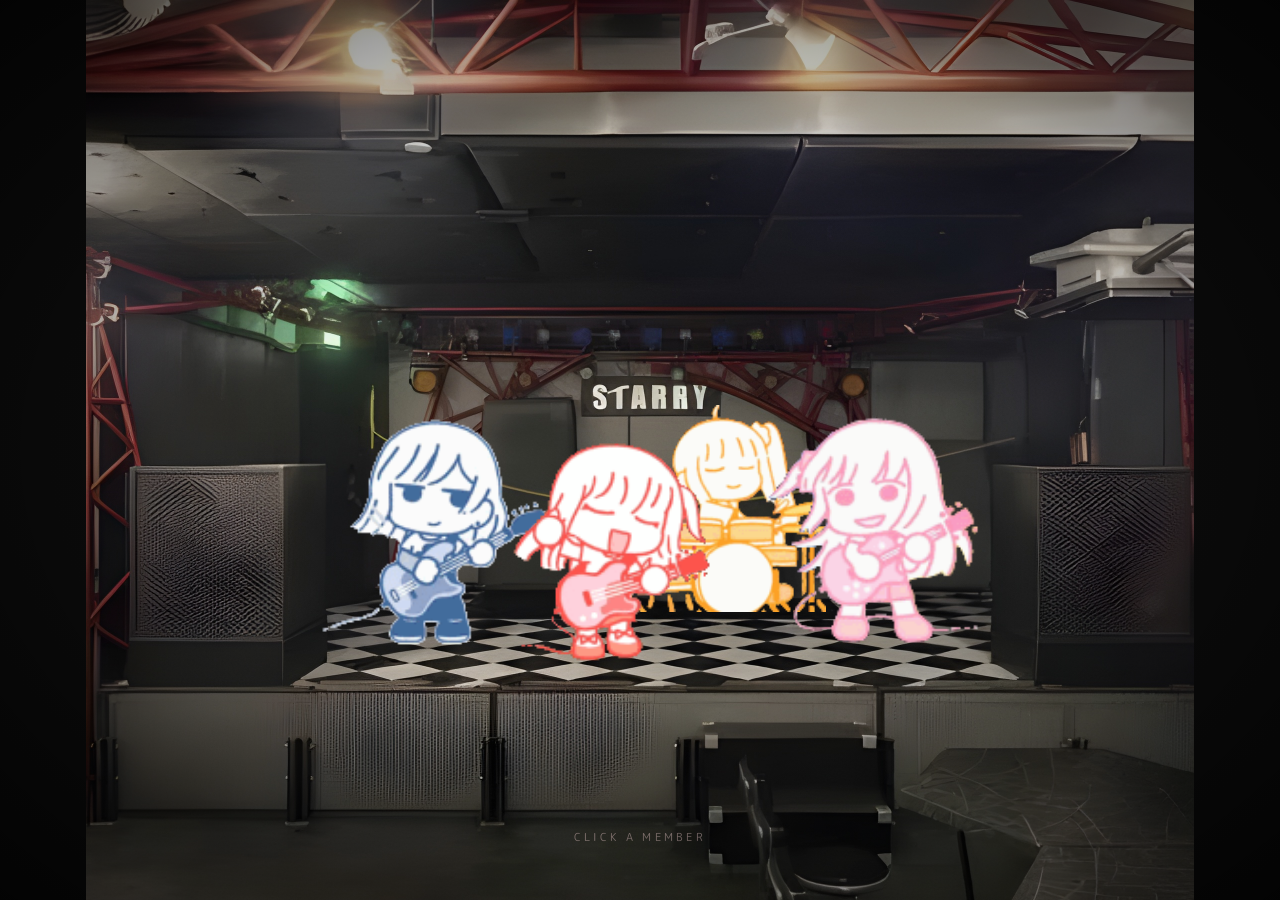
<file: index.html>
<!DOCTYPE html>
<html lang="en">
<head>
<meta charset="UTF-8">
<meta name="viewport" content="width=device-width, initial-scale=1.0">
<title>Anoto To?</title>
<link href="https://fonts.googleapis.com/css2?family=Dela+Gothic+One&family=M+PLUS+Rounded+1c:wght@400;700&display=swap" rel="stylesheet">
<style>
*, *::before, *::after { box-sizing: border-box; margin: 0; padding: 0; }

html, body {
  width: 100%; height: 100%;
  overflow: hidden;
  background: #0d0d0d;
  font-family: 'M PLUS Rounded 1c', sans-serif;
}

#app {
  display: flex;
  width: 200vw;
  height: 100vh;
  transition: transform 0.42s cubic-bezier(0.77, 0, 0.18, 1);
}
#app.open { transform: translateX(-360px); }

#stage-wrap {
  position: relative;
  width: 100vw;
  flex-shrink: 0;
  height: 100vh;
  overflow: hidden;
  background: #0d0d0d;
}
#stage-img {
  position: absolute;
  inset: 0;
  width: 100%; height: 100%;
  object-fit: contain;
  object-position: center;
  pointer-events: none;
  z-index: 1;
}

#stage-wrap::after {
  content: '';
  position: absolute; inset: 0;
  pointer-events: none;
  z-index: 2;
  background: radial-gradient(ellipse at center,
    transparent 35%, rgba(0,0,0,.3) 65%, rgba(0,0,0,.75) 100%);
}
#scene {
  position: absolute; inset: 0;
  z-index: 3;
}

.char {
  position: absolute;
  pointer-events: none;
  user-select: none;
  transition: filter 0.3s;
}
.char img { display: block; }

.chars-dimmed .char        { filter: brightness(0.2) saturate(0.2); }
.chars-dimmed .char.active { filter: none; }

.char.active::after {
  content: '';
  position: absolute; bottom: -4px; left: 50%;
  transform: translateX(-50%);
  width: 70%; height: 18px;
  background: radial-gradient(ellipse, rgba(0,0,0,.7) 0%, transparent 72%);
  border-radius: 50%; filter: blur(3px);
}
.char.active img { animation: charfloat 2.8s ease-in-out infinite; }
@keyframes charfloat { 0%,100%{transform:translateY(0)} 50%{transform:translateY(-5px)} }

.hitbox {
  position: absolute;
  width: 70%; height: 100%;
  bottom: 0; left: 50%;
  transform: translateX(-50%);
  pointer-events: auto;
  cursor: pointer;
  z-index: 10;
}

#hint {
  position: absolute;
  bottom: 6%; left: 50%;
  transform: translateX(-50%);
  font-size: 11px; letter-spacing: .3em; text-transform: uppercase;
  color: rgba(255,220,220,.4);
  pointer-events: none; white-space: nowrap;
  transition: opacity .4s;
  animation: hpulse 3s ease-in-out infinite;
}
@keyframes hpulse { 0%,100%{opacity:.4} 50%{opacity:.8} }

#panel {
  position: relative;
  width: 360px;
  flex-shrink: 0;
  height: 100vh;
  overflow: hidden;
  background: rgba(8,4,16,0.98);
  border-left: 1px solid rgba(160,60,60,.35);
}

#panel::before {
  content: '';
  position: absolute; top: 0; left: 0; right: 0; height: 2px; z-index: 5;
  background: linear-gradient(90deg, transparent, #eeb8c4, #e6d47b, #3a4664, transparent);
}

#panel-header {
  position: absolute;
  top: 0; left: 0; right: 0;
  height: 120px;
  padding: 32px 24px 0;
  z-index: 2;
}
#panel-close {
  position: absolute; top: 14px; right: 14px;
  width: 28px; height: 28px;
  background: rgba(255,255,255,.06);
  border: 1px solid rgba(255,255,255,.12);
  border-radius: 50%;
  color: rgba(255,255,255,.5);
  font-size: 14px; cursor: pointer;
  display: flex; align-items: center; justify-content: center;
  transition: background .2s, color .2s;
}
#panel-close:hover { background: rgba(200,40,40,.35); color: #fff; }

#char-name {
  font-family: 'Dela Gothic One', sans-serif;
  font-size: 22px; color: #fff;
  letter-spacing: .05em; margin-bottom: 3px;
}
#char-role {
  font-size: 10px; letter-spacing: .25em; text-transform: uppercase;
}

#tab-bar {
  position: absolute;
  top: 120px; left: 0; right: 0;
  height: 42px;
  display: flex;
  align-items: flex-end;
  border-bottom: 1px solid rgba(160,60,60,.25);
  padding: 0 16px;
  gap: 4px;
  z-index: 2;
  background: rgba(8,4,16,0.98);
  overflow-x: auto;
  scrollbar-width: none;
}
#tab-bar::-webkit-scrollbar { display: none; }

.tab-btn {
  background: none; border: none;
  border-bottom: 2px solid transparent;
  margin-bottom: -1px;
  padding: 8px 12px;
  font-family: 'M PLUS Rounded 1c', sans-serif;
  font-size: 11px; letter-spacing: .15em; text-transform: uppercase;
  color: rgba(200,160,160,.45);
  cursor: pointer;
  transition: color .2s, border-color .2s;
  white-space: nowrap;
}
.tab-btn:hover  { color: rgba(200,160,160,.8); }
.tab-btn.active { color: #fff; border-bottom-color: var(--cc, #cc3333); }

.kessoku-stat {
  display: flex;
  align-items: center;
  gap: 10px;
  background: rgba(255, 79, 163, 0.06);
  border: 1px solid rgba(255, 79, 163, 0.2);
  border-radius: 12px;
  padding: 10px 14px;
  margin-bottom: 14px;
}
.kessoku-stat-icon {
  font-size: 20px;
  flex-shrink: 0;
}
.kessoku-stat-info { flex: 1; min-width: 0; }
.kessoku-stat-value {
  font-family: 'Dela Gothic One', sans-serif;
  font-size: 18px;
  color: #ff4fa3;
  line-height: 1;
  margin-bottom: 2px;
}
.kessoku-stat-label {
  font-size: 10px;
  letter-spacing: .15em;
  text-transform: uppercase;
  color: rgba(200,160,160,.5);
}
.kessoku-stat-sub {
  font-size: 10px;
  color: rgba(200,160,160,.35);
  white-space: nowrap;
}

#page-content {
  position: absolute;
  top: 162px;
  left: 0; right: 0; bottom: 0;
  overflow-y: auto;
  padding: 22px 24px 32px;
  color: #e8d8d8;
  font-size: 14px;
  line-height: 1.85;
  scrollbar-width: thin;
  scrollbar-color: rgba(160,50,50,.35) transparent;
}
#page-content::-webkit-scrollbar { width: 3px; }
#page-content::-webkit-scrollbar-thumb { background: rgba(160,50,50,.4); border-radius: 2px; }

#page-content h3 {
  font-family: 'Dela Gothic One', sans-serif;
  font-size: 14px; color: #fff; letter-spacing: .06em;
  margin: 20px 0 8px;
}
#page-content h3:first-child { margin-top: 0; }
#page-content h4 {
  font-family: 'M PLUS Rounded 1c', sans-serif;
  font-size: 12px; font-weight: 700;
  color: rgba(255,255,255,.6);
  letter-spacing: .1em; text-transform: uppercase;
  margin: 14px 0 6px;
}
#page-content p  { margin-bottom: 10px; color: #d8c8c8; }
#page-content ul { padding-left: 18px; margin-bottom: 10px; }
#page-content li { margin-bottom: 4px; color: #d8c8c8; }
#page-content em { color: #e8aaaa; font-style: italic; }
#page-content strong { color: #fff; }

.tag {
  display: inline-block;
  padding: 2px 9px; margin: 2px 3px 2px 0;
  font-size: 10px; letter-spacing: .12em; text-transform: uppercase;
  border-radius: 3px;
  border: 1px solid rgba(160,60,60,.4);
  background: rgba(160,40,40,.15);
  color: rgba(210,140,140,.9);
}

.stat-row { display: flex; align-items: center; gap: 10px; margin-bottom: 8px; }
.stat-label {
  font-size: 11px; letter-spacing: .1em; text-transform: uppercase;
  color: rgba(200,160,160,.55); width: 85px; flex-shrink: 0;
}
.stat-bar-wrap {
  flex: 1; height: 4px;
  background: rgba(255,255,255,.08);
  border-radius: 2px; overflow: hidden;
}
.stat-bar {
  height: 100%; border-radius: 2px;
  background: #e05555;
  transition: width .6s cubic-bezier(.4,0,.2,1);
}

.anime-library {
  display: flex;
  flex-direction: column;
  gap: 14px;
}

.anime-card {
  position: relative;
  overflow: hidden;
  border-radius: 16px;
  border: 1px solid rgba(255,255,255,0.06);
  background: rgba(255,255,255,0.03);
  transition: border-color .25s, background .25s, transform .25s;
}
.anime-card:hover {
  border-color: rgba(255,255,255,0.11);
  background: rgba(255,255,255,0.05);
  transform: translateY(-2px);
}

.anime-card-glow {
  position: absolute;
  inset: 0;
  opacity: 0;
  transition: opacity .3s;
  pointer-events: none;
  border-radius: 16px;
}
.anime-card:hover .anime-card-glow { opacity: 1; }

.anime-card-inner {
  position: relative;
  display: flex;
  gap: 14px;
  padding: 14px;
}

.anime-cover-wrap {
  position: relative; flex-shrink: 0; 
  display: flex;
  align-items: center;
}
.anime-cover {
  width: 74px;
  height: 74px;
  object-fit: cover;
  border-radius: 10px;
  display: block;
}

.anime-info { flex: 1; min-width: 0; }

.anime-title {
  font-family: 'Dela Gothic One', sans-serif;
  font-size: 13px;
  color: #fff;
  letter-spacing: .02em;
  margin-bottom: 6px;
  white-space: nowrap;
  overflow: hidden;
  text-overflow: ellipsis;
}

.anime-badges {
  display: flex;
  gap: 6px;
  flex-wrap: wrap;
  margin-bottom: 10px;
}
.anime-badge {
  padding: 3px 9px;
  border-radius: 999px;
  font-size: 10px;
  font-weight: 700;
  letter-spacing: .05em;
  text-transform: uppercase;
  background: rgba(255,255,255,0.06);
  border: 1px solid rgba(255,255,255,0.07);
  color: rgba(220,200,200,.8);
}

.anime-progress-header {
  display: flex;
  justify-content: space-between;
  margin-bottom: 5px;
}
.anime-progress-label {
  font-size: 10px;
  letter-spacing: .08em;
  text-transform: uppercase;
  color: rgba(200,160,160,.5);
}
.anime-progress-track {
  width: 100%;
  height: 5px;
  background: rgba(255,255,255,.07);
  border-radius: 999px;
  overflow: hidden;
}
.anime-progress-fill {
  height: 100%;
  border-radius: 999px;
  transition: width .5s;
}

.anime-meta {
  margin-top: 8px;
  display: flex;
  align-items: center;
  gap: 8px;
  flex-wrap: wrap;
}
.anime-meta-pill {
  background: rgba(255,255,255,0.04);
  border-radius: 6px;
  padding: 3px 8px;
  font-size: 11px;
  color: #c8b8b8;
}
.anime-timestamp {
  font-size: 11px;
  color: rgba(200,160,160,.45);
}

.anime-title-row {
  display: flex;
  align-items: center;
  justify-content: space-between;
  gap: 8px;
  margin-bottom: 6px;
}
.anime-title-row .anime-title {
  margin-bottom: 0;
  flex: 1;
  min-width: 0;
}
.anime-rating {
  display: flex;
  align-items: center;
  gap: 3px;
  flex-shrink: 0;
  padding: 3px 7px;
  border-radius: 8px;
  background: rgba(255,255,255,0.05);
  border: 1px solid rgba(255,255,255,0.07);
}

.anime-footer-row {
  display: flex;
  justify-content: space-between;
  gap: 8px;
  margin-top: 8px;
  flex-direction: column;
}

.song-player {
  display: flex;
  align-items: center;
  gap: 7px;
  background: rgba(255,255,255,0.04);
  border: 1px solid rgba(255,255,255,0.07);
  border-radius: 8px;
  padding: 5px 9px 5px 6px;
  flex: 1;
  min-width: 0;
  max-width: 175px;
}
.song-play-btn {
  width: 22px; height: 22px;
  border-radius: 50%;
  background: var(--song-accent, #cc3333);
  border: none;
  cursor: pointer;
  display: flex; align-items: center; justify-content: center;
  color: #fff;
  flex-shrink: 0;
  transition: transform .15s, opacity .15s;
}
.song-play-btn:hover { transform: scale(1.1); opacity: .85; }
.song-info { min-width: 0; }
.song-title {
  font-size: 11px; font-weight: 700;
  color: rgba(255,255,255,.8);
  white-space: nowrap; overflow: hidden; text-overflow: ellipsis;
}
.song-artist {
  font-size: 10px;
  color: rgba(200,160,160,.5);
  white-space: nowrap; overflow: hidden; text-overflow: ellipsis;
}

a {
  text-decoration: none;
}

.expand-btn {
  display: flex; align-items: center; gap: 4px;
  background: rgba(255,255,255,0.05);
  border: 1px solid rgba(255,255,255,0.09);
  border-radius: 8px;
  padding: 5px 10px;
  color: var(--exp-color, rgba(200,160,160,.7));
  font-family: 'M PLUS Rounded 1c', sans-serif;
  font-size: 11px; letter-spacing: .06em;
  cursor: pointer;
  transition: background .2s, border-color .2s;
  white-space: nowrap;
  flex-shrink: 0;
  text-decoration: none;
}
.expand-btn:hover { background: rgba(255,255,255,0.09); }
.expand-chevron {
  transition: transform .25s;
}
.expand-chevron.rotated { transform: rotate(180deg); }

.seasons-panel {
  padding: 0 14px 14px;
}
.seasons-divider {
  height: 1px;
  margin-bottom: 12px;
  border-radius: 1px;
}
.seasons-list { display: flex; flex-direction: column; gap: 10px; }
.season-row {}
.season-header {
  display: flex;
  align-items: baseline;
  justify-content: space-between;
  gap: 8px;
  margin-bottom: 4px;
}
.season-title {
  font-size: 11px; font-weight: 700;
  color: rgba(255,255,255,.7);
  flex: 1; min-width: 0;
}
.season-note {
  font-size: 10px;
  color: rgba(200,160,160,.4);
  white-space: nowrap;
  flex-shrink: 0;
}
.season-progress-wrap {
  display: flex; align-items: center; gap: 8px;
}
.season-progress-track {
  flex: 1; height: 3px;
  background: rgba(255,255,255,.06);
  border-radius: 999px; overflow: hidden;
}
.season-progress-fill {
  height: 100%; border-radius: 999px;
  transition: width .5s;
}
.season-ep-count {
  font-size: 10px;
  color: rgba(200,160,160,.4);
  white-space: nowrap;
  flex-shrink: 0;
  min-width: 36px;
  text-align: right;
}
.seasons-count {
  border-width: 1px;
  border-style: solid;
}
.anime-card.expanded {
  border-color: rgba(255,255,255,0.1);
}

.lastfm-widget {
  background: rgba(210, 40, 40, 0.06);
  border: 1px solid rgba(210, 40, 40, 0.22);
  border-radius: 14px;
  padding: 12px 14px;
  margin-bottom: 18px;
}
.lastfm-header {
  display: flex;
  align-items: center;
  gap: 7px;
  margin-bottom: 10px;
}
.lastfm-logo {
  width: 16px; height: 16px;
  flex-shrink: 0;
}
.lastfm-label {
  font-size: 10px;
  letter-spacing: .18em;
  text-transform: uppercase;
  color: rgba(210,100,100,.7);
  flex: 1;
}
.lastfm-username {
  font-size: 10px;
  color: rgba(200,160,160,.4);
  letter-spacing: .05em;
}
.lastfm-tracks {
  display: flex;
  flex-direction: column;
  gap: 7px;
}
.lastfm-track {
  display: flex;
  align-items: center;
  gap: 10px;
  padding: 7px 9px;
  border-radius: 9px;
  background: rgba(255,255,255,0.03);
  border: 1px solid rgba(255,255,255,0.05);
  transition: background .2s;
  text-decoration: none;
}
.lastfm-track:hover { background: rgba(255,255,255,0.06); }
.lastfm-track-art {
  width: 36px; height: 36px;
  border-radius: 6px;
  object-fit: cover;
  flex-shrink: 0;
  background: rgba(255,255,255,0.06);
}
.lastfm-track-art-placeholder {
  width: 36px; height: 36px;
  border-radius: 6px;
  flex-shrink: 0;
  background: rgba(255,255,255,0.06);
  display: flex; align-items: center; justify-content: center;
  color: rgba(255,255,255,.2);
  font-size: 16px;
}
.lastfm-track-info { flex: 1; min-width: 0; }
.lastfm-track-name {
  font-size: 12px; font-weight: 700;
  color: rgba(255,255,255,.88);
  white-space: nowrap; overflow: hidden; text-overflow: ellipsis;
  margin-bottom: 2px;
}
.lastfm-track-artist {
  font-size: 10px;
  color: rgba(200,160,160,.5);
  white-space: nowrap; overflow: hidden; text-overflow: ellipsis;
}
.lastfm-track-time {
  font-size: 10px;
  color: rgba(200,160,160,.35);
  flex-shrink: 0;
  white-space: nowrap;
}
.lastfm-now-dot {
  width: 6px; height: 6px;
  border-radius: 50%;
  background: #e05555;
  flex-shrink: 0;
  animation: lfpulse 1.4s ease-in-out infinite;
}
@keyframes lfpulse { 0%,100%{opacity:1;transform:scale(1)} 50%{opacity:.4;transform:scale(.8)} }
.lastfm-error {
  font-size: 11px;
  color: rgba(200,100,100,.6);
  text-align: center;
  padding: 8px 0;
}
.lastfm-loading {
  font-size: 11px;
  color: rgba(200,160,160,.4);
  letter-spacing: .08em;
  text-align: center;
  padding: 8px 0;
  animation: hpulse 1.5s ease-in-out infinite;
}
.lastfm-config-note {
  font-size: 10px;
  color: rgba(200,140,100,.55);
  text-align: center;
  padding: 6px 0;
  letter-spacing: .05em;
}
</style>
</head>
<body>
<div id="app">
  <div id="stage-wrap">
    <img id="stage-img" src="assets/background.webp" alt="" draggable="false">
    <div id="scene">

      <div class="char" id="char-ryo">
        <img src="assets/ryo.gif" alt="Ryo">
        <div class="hitbox" onclick="openChar('ryo')"></div>
      </div>
      <div class="char" id="char-ikuyo">
        <img src="assets/kita.gif" alt="Ikuyo">
        <div class="hitbox" onclick="openChar('ikuyo')"></div>
      </div>
      <div class="char" id="char-nijika">
        <img src="assets/nijika.gif" alt="Nijika">
        <div class="hitbox" onclick="openChar('nijika')"></div>
      </div>
      <div class="char" id="char-bocchi">
        <img src="assets/hitori.gif" alt="Bocchi">
        <div class="hitbox" onclick="openChar('bocchi')"></div>
      </div>

      <div id="hint">click a member</div>
    </div>
  </div>
  <div id="panel">
    <div id="panel-header">
      <button id="panel-close" onclick="closePanel()">✕</button>
      <div id="char-name"></div>
      <div id="char-role"></div>
    </div>
    <div id="tab-bar"></div>
    <div id="page-content"></div>
  </div>
</div>

<script>

let currentAudio = null;
let currentSongBtn = null;

function playSong(btn, url, franchiseId) {
  if (currentAudio && !currentAudio.paused && currentSongBtn === btn) {
    currentAudio.pause();
    btn.innerHTML = getSongIcon('play');
    currentSongBtn = null;
    return;
  }
  if (currentAudio) {
    currentAudio.pause();
    if (currentSongBtn) currentSongBtn.innerHTML = getSongIcon('play');
  }
  currentAudio = new Audio(url);
  currentAudio.volume = 0.7;
  currentAudio.play().catch(() => {});
  btn.innerHTML = getSongIcon('pause');
  currentSongBtn = btn;
  currentAudio.onended = () => {
    btn.innerHTML = getSongIcon('play');
    currentSongBtn = null;
  };
}

function getSongIcon(state) {
  return state === 'play'
    ? `<svg viewBox="0 0 24 24" fill="currentColor" width="11" height="11"><polygon points="5,3 19,12 5,21"/></svg>`
    : `<svg viewBox="0 0 24 24" fill="currentColor" width="11" height="11"><rect x="5" y="3" width="4" height="18"/><rect x="15" y="3" width="4" height="18"/></svg>`;
}

const animeList = [
  {
    id: "bocchi",
    title: "Bocchi The Rock!",
    image: "https://a.storyblok.com/f/178900/960x540/74b4297d75/cr_bocchi_hero.png/m/filters:quality(95)format(webp)",
    started: "2026-03-28T11:32:12+08:00",
    animeStatus: "Completed",
    mangaStatus: "100%",
    watchedEpisodes: 14,
    totalEpisodes: 14,
    accentColor: "#ff4fa3",
    glowColor: "rgba(255,79,163,0.38)",
    rating: 9.9,
    song: { title: "Bundle Up Your Dreams", artist: "Kessoku Band", url: "https://static.wikia.nocookie.net/bocchi-the-rock/images/c/c3/Yume_wo_Tabanete.ogg/revision/latest?cb=20240905134029" },
    seasons: [
      {
        title: "Bocchi The Rock!",
        animeStatus: "Completed",
        mangaStatus: "100%",
        watchedEpisodes: 12,
        totalEpisodes: 12,
        note: "Main series"
      },
      {
        title: "Bocchi The Rock! Recap Compilations",
        animeStatus: "Completed",
        mangaStatus: "—",
        watchedEpisodes: 2,
        totalEpisodes: 2,
        note: "Recaps"
      }
    ]
  },
  {
    id: "kon",
    title: "K-ON!",
    image: "https://static.wikia.nocookie.net/anime/images/5/59/K-on.jpg/revision/latest?cb=20161111115042&path-prefix=de",
    started: "2026-05-21T19:21:03+08:00",
    animeStatus: "Completed",
    mangaStatus: "Unread",
    watchedEpisodes: 58,
    totalEpisodes: 58,
    accentColor: "#23a8f3",
    glowColor: "rgba(35,168,248,0.38)",
    rating: 9.8,
    song: { title: "Cagayake Girls!", artist: "Ho-kago Tea Time", url: "https://archive.org/download/kon-cagayake-girls/1.%20Cagayake%21GIRLS.mp3" },
    seasons: [
      {
        title: "K-ON! Season 1",
        animeStatus: "Completed",
        mangaStatus: "Unread",
        watchedEpisodes: 13,
        totalEpisodes: 13,
        note: "13 eps"
      },
      {
        title: "K-ON!! Season 2",
        animeStatus: "Completed",
        mangaStatus: "Unread",
        watchedEpisodes: 26,
        totalEpisodes: 26,
        note: "26 eps"
      },
      {
        title: "K-ON! The Movie",
        animeStatus: "Completed",
        mangaStatus: "—",
        watchedEpisodes: 1,
        totalEpisodes: 1,
        note: "Film"
      },
      {
        title: "K-ON! Live House",
        animeStatus: "Completed",
        mangaStatus: "—",
        watchedEpisodes: 1,
        totalEpisodes: 1,
        note: "OVA Continuation for Season 1"
      },
      {
        title: "K-ON! Keikaku! (Planning)",
        animeStatus: "Completed",
        mangaStatus: "—",
        watchedEpisodes: 1,
        totalEpisodes: 1,
        note: "OVA Continuation for Season 2"
      },
      {
        title: "K-ON! Ura On!",
        animeStatus: "Completed",
        mangaStatus: "—",
        watchedEpisodes: 7,
        totalEpisodes: 7,
        note: "Special Short Episode Anime"
      },
      {
        title: "K-ON!! Ura On!!",
        animeStatus: "Completed",
        mangaStatus: "—",
        watchedEpisodes: 9,
        totalEpisodes: 9,
        note: "Second Special Short Episode Anime"
      },
    ]
  },
  {
    id: "gbc",
    title: "Girls Band Cry",
    image: "https://imgsrv.crunchyroll.com/cdn-cgi/image/fit=contain,format=auto,quality=85,width=1200,height=675/catalog/crunchyroll/ea3ac85312b7d8abfc7c6a6714160c04.png",
    started: "2026-05-25T09:48:21+08:00",
    animeStatus: "Completed",
    mangaStatus: "—",
    watchedEpisodes: 13,
    totalEpisodes: 13,
    accentColor: "#af2636",
    glowColor: "rgba(176, 38, 54, 0.38)",
    rating: 10,
    song: { title: "Wrong World", artist: "Togenashi Togeari", url: "https://cs1.mp3.pm/download/237989872/N0I1YUh3MU9MUG1jR2dvckVJeGhiR3RoWWxlRnRQejB5Q2pSSGZNZkExajdkQkFRbUQ5UUUzQ28wckJ4Q1dGMVFXdm4yUXBCNm4rU2NkdTRadnNDT1Rwa0FNZWszclZWK0hVenNmZjZHNWJJOGNGNGxnS3RtVGFhb2ZLMEQzTDE/TOGENASHI_TOGEARI_-_Wrong_World_(mp3.pm).mp3" },
    seasons: [
      {
        title: "Girls Band Cry",
        animeStatus: "Completed",
        mangaStatus: "Unread",
        watchedEpisodes: 13,
        totalEpisodes: 13,
        note: "Main series"
      }
    ]
  },
  {
    id: "mygo",
    title: "BanG Dream! It's MyGO!!!!!",
    image: "https://encrypted-tbn0.gstatic.com/images?q=tbn:ANd9GcR2EFLb3Nf4lJCKCwE2y-MXQdUkexdvAkxn2JSF1zFrGE06LntOFvocaYzw&s=10",
    started: "2026-05-27T12:16:13+08:00",
    animeStatus: "Completed",
    mangaStatus: "Unread",
    watchedEpisodes: 26,
    totalEpisodes: 26,
    accentColor: "#1a87c0",
    glowColor: "rgba(36,125,192, 0.38)",
    rating: 8.4,
    song: { title: "Hitoshizuku", artist: "MyGO!!!!!", url: "https://osanime.com/filedownload/2766899/Hitoshizuku.mp3" },
    seasons: [
      {
        title: "BanG Dream! It's MyGO!!!!!",
        animeStatus: "Completed",
        mangaStatus: "—",
        watchedEpisodes: 13,
        totalEpisodes: 13,
        note: "Season 1"
      },
      {
        title: "BanG Dream! Ave Mujica",
        animeStatus: "Completed",
        mangaStatus: "—",
        watchedEpisodes: 13,
        totalEpisodes: 13,
        note: "Season 2"
      }
    ]
  },
  {
    id: "konosuba",
    title: "Konosuba",
    image: "https://m.media-amazon.com/images/M/MV5BNTQ5NzJjMjgtNDliNC00YTdmLWJiOTQtYWRiMzY4OWU5NGQ3XkEyXkFqcGc@._V1_FMjpg_UX1000_.jpg",
    started: "2025-09-25T10:56:18+08:00",
    animeStatus: "Completed",
    mangaStatus: "13% • Dropped",
    seriesLabel: "Light novel",
    watchedEpisodes: 48,
    totalEpisodes: 48,
    accentColor: "#e6d47b",
    glowColor: "rgba(230, 212, 123, 0.38)",
    rating: 9.2,
    song: null,
    seasons: [
      {
        title: "KonoSuba Season 1",
        animeStatus: "Completed",
        mangaStatus: "13% • Dropped",
        watchedEpisodes: 10,
        totalEpisodes: 10,
        note: "10 eps"
      },
      {
        title: "KonoSuba Season 2",
        animeStatus: "Completed",
        mangaStatus: "—",
        watchedEpisodes: 10,
        totalEpisodes: 10,
        note: "10 eps"
      },
      {
        title: "KonoSuba: God's Blessing on this Wonderful World! Legend of Crimson",
        animeStatus: "Completed",
        mangaStatus: "—",
        watchedEpisodes: 1,
        totalEpisodes: 1,
        note: "Film"
      },
      {
        title: "KonoSuba Season 3",
        animeStatus: "Completed",
        mangaStatus: "—",
        watchedEpisodes: 11,
        totalEpisodes: 11,
        note: "11 eps"
      },
      {
        title: "KonoSuba OVAs",
        animeStatus: "Completed",
        mangaStatus: "—",
        watchedEpisodes: 4,
        totalEpisodes: 4,
        note: "Bonus OVAs"
      },
      {
        title: "KonoSuba: An Explosion on This Wonderful World!",
        animeStatus: "Completed",
        mangaStatus: "Unread",
        watchedEpisodes: 12,
        totalEpisodes: 12,
        note: "Megumin spinoff"
      }
    ]
  }
];

const expandedState = {};

function toggleExpand(id) {
  expandedState[id] = !expandedState[id];
  const pc = document.getElementById('page-content');
  if (pc) {
    pc.innerHTML = buildAnimeLibraryHTML();
  }
}

function formatDate(dateString) {
  const date = new Date(dateString);
  return new Intl.DateTimeFormat(navigator.language, { dateStyle:"medium", timeStyle:"short" }).format(date);
}

function relativeTime(dateString) {
  const diff = new Date() - new Date(dateString);
  const days = Math.floor(diff / (1000*60*60*24));
  if (days <= 0) return `${Math.floor(diff/(1000*60*60))} hours ago`;
  if (days === 1) return "1 day ago";
  return `${days} days ago`;
}

function buildStarRating(rating, accentColor) {
  const filled = Math.round(rating * 2) / 2; // round to .5
  const ratingColor = rating >= 9 ? '#f7d44c' : rating >= 7 ? '#a8d8a8' : '#e05555';
  return `
    <div class="anime-rating" style="color:${ratingColor}">
      <svg viewBox="0 0 12 12" fill="currentColor" width="11" height="11" style="vertical-align:-1px">
        <polygon points="6,1 7.5,4.5 11,5 8.5,7.5 9.2,11 6,9.2 2.8,11 3.5,7.5 1,5 4.5,4.5"/>
      </svg>
      <span style="font-size:12px;font-weight:700;letter-spacing:.03em">${rating.toFixed(1)}</span>
      <span style="font-size:10px;color:rgba(255,255,255,0.25)">/10</span>
    </div>`;
}

function buildSongPlayer(song, accentColor, franchiseId) {
  if (!song) return '';
  return `
    <div class="song-player" style="--song-accent:${accentColor}">
      <button class="song-play-btn" id="songbtn-${franchiseId}" onclick="event.stopPropagation();playSong(this,'${song.url}','${franchiseId}')">
        ${getSongIcon('play')}
      </button>
      <div class="song-info">
        <div class="song-title">${song.title}</div>
        <div class="song-artist">${song.artist}</div>
      </div>
    </div>`;
}

function buildSeasonRow(s, accentColor) {
  const pct2 = (s.watchedEpisodes / s.totalEpisodes) * 100;
  return `
    <div class="season-row">
      <div class="season-header">
        <div class="season-title">${s.title}</div>
        ${s.note ? `<div class="season-note">${s.note}</div>` : ''}
      </div>
      <div class="season-progress-wrap">
        <div class="season-progress-track">
          <div class="season-progress-fill" style="width:${pct2}%;background:${accentColor}"></div>
        </div>
        <div class="season-ep-count">${s.watchedEpisodes}/${s.totalEpisodes}</div>
      </div>
    </div>`;
}

function buildAnimeLibraryHTML() {
  return `
    <h3>Anime Spotlight</h3>
    <div class="anime-library">
      ${animeList.map(anime => {
        const pct = (anime.watchedEpisodes / anime.totalEpisodes) * 100;
        const seriesLabel = anime.seriesLabel || "Manga";
        const isExpanded = !!expandedState[anime.id];
        const hasSeasons = anime.seasons && anime.seasons.length > 1;
        return `
        <div class="anime-card${isExpanded ? ' expanded' : ''}">
          <div class="anime-card-glow" style="background: radial-gradient(circle at top right, ${anime.glowColor}, transparent 60%)"></div>
          <div class="anime-card-inner">
            <div class="anime-cover-wrap">
              <img class="anime-cover" src="${anime.image}" alt="${anime.title}">
            </div>
            <div class="anime-info">
              <div class="anime-title-row">
                <div class="anime-title">${anime.title}</div>
                ${buildStarRating(anime.rating, anime.accentColor)}
              </div>
              <div class="anime-badges">
                <div class="anime-badge">${anime.animeStatus}</div>
                <div class="anime-badge"><span style="color:rgba(255,255,255,0.3)">${seriesLabel} </span>${anime.mangaStatus}</div>
                ${hasSeasons ? `<div class="anime-badge seasons-count" style="border-color:${anime.accentColor}40;color:${anime.accentColor}">${anime.seasons.length} entries</div>` : ''}
              </div>
              <div class="anime-progress-header">
                <div class="anime-progress-label">Total Episodes</div>
                <div class="anime-progress-label">${anime.watchedEpisodes} / ${anime.totalEpisodes}</div>
              </div>
              <div class="anime-progress-track">
                <div class="anime-progress-fill" style="width:${pct}%; background:${anime.accentColor}"></div>
              </div>
              <div class="anime-meta">
                <div class="anime-meta-pill"><span style="color:rgba(255,255,255,0.3)">Started </span>${formatDate(anime.started)}</div>
                <div class="anime-timestamp">${relativeTime(anime.started)}</div>
              </div>
              <div class="anime-footer-row">
                ${buildSongPlayer(anime.song, anime.accentColor, anime.id)}
                ${hasSeasons ? `
                <button class="expand-btn" onclick="toggleExpand('${anime.id}')" style="--exp-color:${anime.accentColor}">
                  <svg viewBox="0 0 24 24" fill="none" stroke="currentColor" stroke-width="2.5" stroke-linecap="round" stroke-linejoin="round" width="13" height="13" class="expand-chevron${isExpanded ? ' rotated' : ''}">
                    <polyline points="6 9 12 15 18 9"/>
                  </svg>
                  <span>${isExpanded ? 'Hide' : 'Series'}</span>
                </button>` : ''}
              </div>
            </div>
          </div>
          ${hasSeasons && isExpanded ? `
          <div class="seasons-panel">
            <div class="seasons-divider" style="background:${anime.accentColor}40"></div>
            <div class="seasons-list">
              ${anime.seasons.map(s => buildSeasonRow(s, anime.accentColor)).join('')}
            </div>
          </div>` : ''}
        </div>`;
      }).join('')}
    </div>
  `;
}

const CHARS = {
  bocchi: {
    name: "About Me",
    role: "My Identity",
    color: "#eeb8c4",
    tabs: {
      About: `
        <h3>About Me</h3>
        <p>I relate heavily to Bocchi <span style='color: rgba(255, 255, 255, 0.5);'>shes just like me frfr</span></p>
        <p>Socially awkward, overthinking everything, but deeply passionate about what I do.</p>
        <p>But unlike Hitori Gotoh im not talented lmao.</p>
        <p>Also bocchi is goated :)</p>
        <div class="tag">Introvert</div>
        <div class="tag">Overthinker</div>
      `,
      Interests: `
        <h3>My interests</h3>
        <h4>J-rock</h4>
        <p>Especially in girl band animes</p>
        <div class="lastfm-widget" id="lastfm-widget">
          <div class="lastfm-header">
            <span class="lastfm-label">Recent Plays</span>
          </div>
          <div class="lastfm-tracks" id="lastfm-tracks">
            <div class="lastfm-loading">Loading tracks…</div>
          </div>
        </div>
        <h4>Anime/Manga</h4>
        <p>I love watching anime and reading manga.</p>
        <p>My favorite animes are Bocchi the rock, and Konosuba</p>
        <p>I also like Umamusume, both the anime and the game.</p>
        <br>
        <h4>Programming</h4>
        <p>I've been programming since i was 7. So im bound to like it.</p>
        <p>I know how to write in 10 programming languages</p>
        <p>Yet I prefer writing in Python and Lua</p>
        <br>
        <h4>Discord Bot</h4>
        <p>I love creating Discord Bots.</p>
      `,
      'Anime Library': `__ANIME_LIBRARY__`
    }
  },

  nijika: {
    name: "Personality",
    role: "My Passion",
    color: "#e6d47b",
    tabs: {
      Personality: `
        <h3>Personality</h3>
        <a href="https://discord.com/users/735679718506102881" target="_blank">
          <button class="expand-btn">
            Add me on Discord!
          </button>
        </a>
        
        <p>Like nijika, im very passionate about my dreams of becoming a good developer and creating projects.</p>
        <p>Optimism, leadership, and forcing progress even when nothing works.</p>
        <div class="tag">Optimistic</div>
        <div class="tag">Passionate</div>
        <div class="tag">High Energy</div>
      `
    }
  },

  ryo: {
    name: "Projects",
    role: "My Works",
    color: "#3a8cc8",
    tabs: {
      Projects: `
        <h3>Projects</h3>
        <ul>
          <li><strong>UICord</strong> A ComponentV2 Ecosystem for Discord Bots</li>
          <li><strong>Uma Bot</strong> Umamusume as a discord bot.</li>
        </ul>
        <p>Like Ryo Yamada, she's the core part of Kessoku Music, as she is the one who writes them.
          I picked her for this section because this contains all the projects i'm proud of.
        </p>
        <div class="tag">It's all discord :(</div>
      `
    }
  },

  ikuyo: {
    name: "Statistics",
    role: "My Stats",
    color: "#e05555",
    tabs: {
      Skills: `
        <h3>Statistics</h3>
        <div class="kessoku-stat" id="kessoku-stat-block">
          <div class="kessoku-stat-icon">
            <img src="https://static.wikia.nocookie.net/bocchi-the-rock/images/6/68/Kessoku_Band_Logo.svg/revision/latest?cb=20221218052027" 
              id="kessoku-art" 
              style="width:50px;height:50px;display:block;" 
              alt="Kessoku Band">
          </div>
            <div class="kessoku-stat-info">
              <div class="kessoku-stat-value" id="kessoku-minutes">—</div>
              <div class="kessoku-stat-label">Minutes</div>
            </div>
          <div class="kessoku-stat-sub" id="kessoku-scrobbles"></div>
        </div>
        <div class="stat-row"><div class="stat-label">Larping</div><br><div class="stat-bar-wrap"><div class="stat-bar" style="width:96%"></div></div></div>
        <div class="stat-row"><div class="stat-label">Energy</div><br><div class="stat-bar-wrap"><div class="stat-bar" style="width:98%"></div></div></div>
        <div class="stat-row"><div class="stat-label">Passion</div><br><div class="stat-bar-wrap"><div class="stat-bar" style="width:88%"></div></div></div>
        <div class="stat-row"><div class="stat-label">Communication</div><br><div class="stat-bar-wrap"><div class="stat-bar" style="width:13%"></div></div></div>
        <div class="tag">Bokita♥</div>
      `
    }
  }
};

const IMG_W = 556, IMG_H = 471;
const LAYOUT = {
  ryo:    { x:0.20, y:0.72, h:0.26, z:3 },
  bocchi: { x:0.60, y:0.72, h:0.27, z:4 },
  nijika: { x:0.48, y:0.68, h:0.23, z:2 },
  ikuyo:  { x:0.36, y:0.75, h:0.27, z:5 },
};

function hexToRgba(hex, alpha = 1) {
  hex = hex.replace(/^#/, '');
  if (hex.length === 3) hex = hex.split('').map(c => c+c).join('');
  const r = parseInt(hex.substring(0,2),16);
  const g = parseInt(hex.substring(2,4),16);
  const b = parseInt(hex.substring(4,6),16);
  return `rgba(${r},${g},${b},${alpha})`;
}

function getRect() {
  const sw = document.getElementById('stage-wrap');
  const ww = sw.clientWidth, wh = sw.clientHeight;
  const a = IMG_W/IMG_H, wa = ww/wh;
  let iw,ih,ox,oy;
  if (wa>a){ih=wh;iw=ih*a;oy=0;ox=(ww-iw)/2;}
  else{iw=ww;ih=iw/a;ox=0;oy=(wh-ih)/2;}
  return {ox,oy,iw,ih};
}

function positionChars() {
  const {ox,oy,iw,ih} = getRect();
  for (const [id,l] of Object.entries(LAYOUT)) {
    const el = document.getElementById('char-'+id);
    const img = el.querySelector('img');
    const ch = ih*l.h;
    img.style.height = ch+'px';
    el.style.left   = (ox+l.x*iw)+'px';
    el.style.top    = (oy+l.y*ih-ch)+'px';
    el.style.zIndex = l.z;
  }
}

let current = null;

function getTabContent(charId, tabName) {
  const raw = CHARS[charId].tabs[tabName];
  if (raw === '__ANIME_LIBRARY__') return buildAnimeLibraryHTML();
  return raw;
}

function applyTagColors(container, color) {
  container.querySelectorAll('.tag').forEach(b => {
    b.style.setProperty('color', hexToRgba(color, 0.9), 'important');
    b.style.setProperty('background-color', hexToRgba(color, 0.15), 'important');
    b.style.setProperty('border', `1px solid ${hexToRgba(color, 0.4)}`, 'important');
  });
}

function openChar(id) {
  if (current === id) { closePanel(); return; }
  current = id;
  const d = CHARS[id];
  const tabs = Object.keys(d.tabs);

  document.querySelectorAll('.char').forEach(c => c.classList.remove('active'));
  document.getElementById('char-'+id).classList.add('active');
  document.getElementById('scene').classList.add('chars-dimmed');

  document.getElementById('char-name').textContent = d.name;
  const roleEl = document.getElementById('char-role');
  roleEl.textContent = d.role;
  roleEl.style.color = d.color;
  document.getElementById('panel').style.setProperty('--cc', d.color);

  document.getElementById('tab-bar').innerHTML = tabs.map((t,i) =>
    `<button class="tab-btn${i===0?' active':''}" onclick="switchTab('${t}',this)">${t}</button>`
  ).join('');

  const pc = document.getElementById('page-content');
  pc.innerHTML = getTabContent(id, tabs[0]);
  applyTagColors(pc, d.color);

  document.getElementById('app').classList.add('open');
  document.getElementById('hint').style.opacity = '0';
  if (id === 'bocchi') setTimeout(loadLastfm, 0);
  if (id === 'ikuyo') setTimeout(loadKessokuStat, 0);
}

function switchTab(name, btn) {
  const d = CHARS[current];
  if (!d) return;
  document.querySelectorAll('.tab-btn').forEach(b => b.classList.remove('active'));
  btn.classList.add('active');
  const pc = document.getElementById('page-content');
  pc.innerHTML = getTabContent(current, name);
  pc.scrollTop = 0;
  applyTagColors(pc, d.color);
  if (name === 'Interests') setTimeout(loadLastfm, 0);
}

function closePanel() {
  current = null;
  document.getElementById('app').classList.remove('open');
  document.getElementById('scene').classList.remove('chars-dimmed');
  document.querySelectorAll('.char').forEach(c => c.classList.remove('active'));
  setTimeout(() => document.getElementById('hint').style.opacity = '', 420);
}

const LASTFM_API_KEY  = 'cb7d6f9cb5a35e63b4cfb3890d9ad871';
const LASTFM_USERNAME = 'Noto_-';
const LASTFM_LIMIT    = 5;

function timeSince(unixTs) {
  const diff = Math.floor(Date.now() / 1000) - parseInt(unixTs, 10);
  if (diff < 60)  return 'just now';
  if (diff < 3600) return Math.floor(diff/60) + 'm ago';
  if (diff < 86400) return Math.floor(diff/3600) + 'h ago';
  return Math.floor(diff/86400) + 'd ago';
}

async function loadLastfm() {
  const container = document.getElementById('lastfm-tracks');
  if (!container) return;

  try {
    const url = `https://ws.audioscrobbler.com/2.0/?method=user.getrecenttracks&user=${encodeURIComponent(LASTFM_USERNAME)}&api_key=${LASTFM_API_KEY}&format=json&limit=${LASTFM_LIMIT}`;
    const res  = await fetch(url);
    const data = await res.json();

    if (data.error) {
      container.innerHTML = `<div class="lastfm-error">Last.fm error: ${data.message}</div>`;
      return;
    }

    const tracks = data.recenttracks?.track || [];
    if (!tracks.length) {
      container.innerHTML = `<div class="lastfm-error">No recent tracks found.</div>`;
      return;
    }

    container.innerHTML = tracks.map((t, i) => {
      const isNow = t['@attr']?.nowplaying === 'true';
      const art   = t.image?.find(img => img.size === 'medium')?.['#text'];
      const artEl = art
        ? `<img class="lastfm-track-art" src="${art}" alt="" loading="lazy">`
        : `<div class="lastfm-track-art-placeholder">♪</div>`;
      const timeEl = isNow
        ? `<div class="lastfm-now-dot"></div>`
        : `<div class="lastfm-track-time">${timeSince(t.date?.uts)}</div>`;
      return `
        <a class="lastfm-track" href="${t.url}" target="_blank" rel="noopener">
          ${artEl}
          <div class="lastfm-track-info">
            <div class="lastfm-track-name">${t.name}</div>
            <div class="lastfm-track-artist">${t.artist?.['#text'] || ''}</div>
          </div>
          ${timeEl}
        </a>`;
    }).join('');
  } catch (e) {
    container.innerHTML = `<div class="lastfm-error">Could not reach Last.fm.</div>`;
  }
}

async function loadKessokuStat() {
  try {
    const url = `https://ws.audioscrobbler.com/2.0/?method=library.getartists&user=${encodeURIComponent(LASTFM_USERNAME)}&api_key=${LASTFM_API_KEY}&format=json&limit=200`;
    const res  = await fetch(url);
    const data = await res.json();
    const artists = data.artists?.artist || [];
    const kb = artists.find(a => a.name.toLowerCase() === 'kessoku band');
    const el = document.getElementById('kessoku-minutes');
    const sub = document.getElementById('kessoku-scrobbles');
    if (!el) return;
    if (kb) {
      const plays = parseInt(kb.playcount, 10);
      const mins  = Math.round(plays * 3.5);
      el.textContent  = mins.toLocaleString();
      sub.textContent = plays.toLocaleString() + ' scrobbles';
    } else {
      el.textContent = 'No data';
    }
  } catch(e) {
    const el = document.getElementById('kessoku-minutes');
    if (el) el.textContent = '—';
  }
}

document.getElementById('stage-wrap').addEventListener('click', e => {
  const hit = ['ryo','bocchi','nijika','ikuyo']
    .some(id => document.getElementById('char-'+id).contains(e.target));
  if (!hit) closePanel();
});

window.addEventListener('resize', positionChars);
document.getElementById('stage-img').addEventListener('load', positionChars);
setTimeout(positionChars, 50);
</script>
</body>
</html>
</file>
